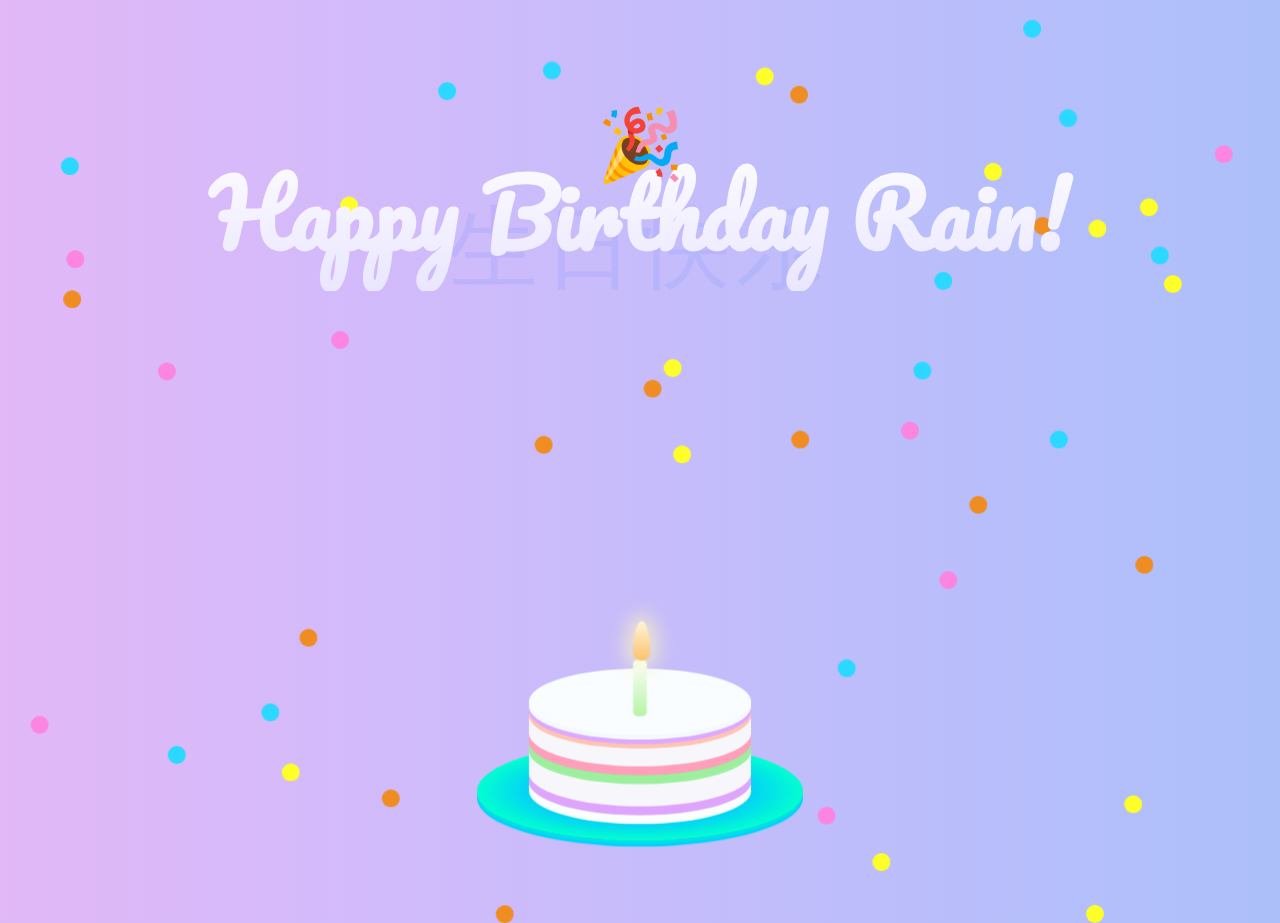
<file: html/index.html>
﻿<!DOCTYPE html>
<html lang="en">
<head>
    <meta charset="UTF-8">
    <title>生日</title>

    <link rel="stylesheet" href="../css/style1.css">

</head>
<body>

    <bokeh></bokeh>
    <bokeh></bokeh>
    <bokeh></bokeh>
    <bokeh></bokeh>
    <bokeh></bokeh>
    <bokeh></bokeh>
    <bokeh></bokeh>
    <bokeh></bokeh>
    <bokeh></bokeh>
    <bokeh></bokeh>
    <bokeh></bokeh>
    <bokeh></bokeh>
    <bokeh></bokeh>
    <bokeh></bokeh>
    <bokeh></bokeh>
    <bokeh></bokeh>
    <bokeh></bokeh>
    <bokeh></bokeh>
    <bokeh></bokeh>
    <bokeh></bokeh>
    <bokeh></bokeh>
    <bokeh></bokeh>
    <bokeh></bokeh>
    <bokeh></bokeh>
    <bokeh></bokeh>
    <bokeh></bokeh>
    <bokeh></bokeh>
    <bokeh></bokeh>
    <bokeh></bokeh>
    <bokeh></bokeh>
    <bokeh></bokeh>
    <bokeh></bokeh>
    <bokeh></bokeh>
    <bokeh></bokeh>
    <bokeh></bokeh>
    <bokeh></bokeh>
    <bokeh></bokeh>
    <bokeh></bokeh>
    <bokeh></bokeh>
    <bokeh></bokeh>
    <bokeh></bokeh>
    <bokeh></bokeh>
    <bokeh></bokeh>
    <bokeh></bokeh>
    <bokeh></bokeh>

    <div class="mobile"></div>
    <div class="pyro">
        <div class="before"></div>
        <div class="after"></div>
    </div>
    <h1>生日快乐</h1>
    <h2>Happy Birthday Rain!</h2>
    <span>🎉</span>
    <div class="candle">
        <div id="flame" class="lit"></div>
    </div>

    <div class="cake"></div>
    <div class="plate"></div>

  
</body>
</html>
</file>
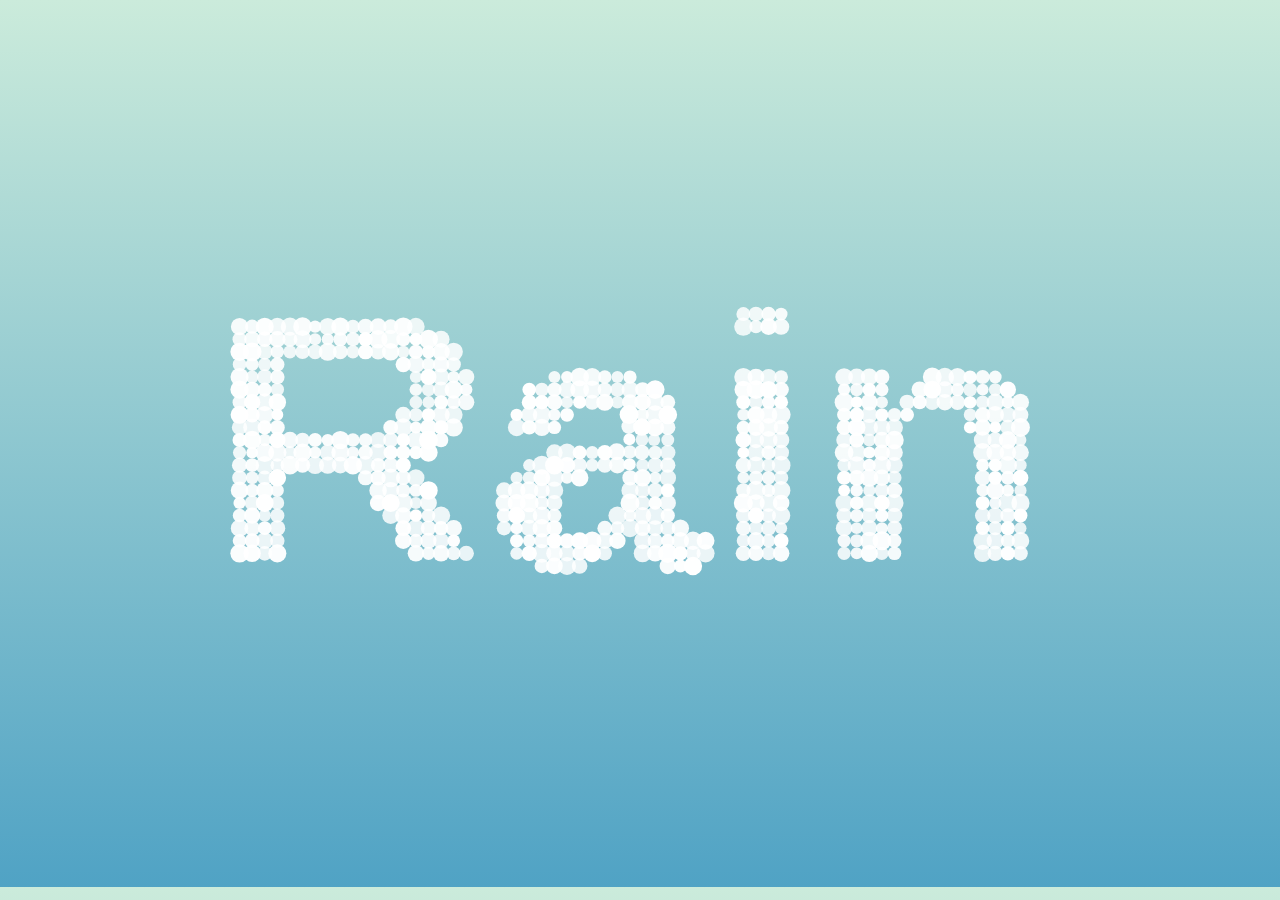
<file: html/index1.html>
<!DOCTYPE html>
<html>

<head>

  <meta charset="UTF-8">

  <title></title>

  <link rel="stylesheet" href="../css/normalizel.css">

  <link rel="stylesheet" href="../css/stylel.css" media="screen" type="text/css" />

</head>

<body>
<canvas class="canvas"></canvas>

<div class="help">?</div> 

<div class="ui">
  <input class="ui-input" type="text" />
  <span class="ui-return">↵</span>
</div>

<div class="overlay">
  <div class="tabs">
    <div class="tabs-labels"><span class="tabs-label">Commands</span><span class="tabs-label">Info</span><span class="tabs-label">Share</span></div>

    <div class="tabs-panels">
      <ul class="tabs-panel commands">
        <li class="commands-item"><span class="commands-item-title">Text</span><span class="commands-item-info" data-demo="Hello :)">Type anything</span><span class="commands-item-action">Demo</span></li>
        <li class="commands-item"><span class="commands-item-title">Countdown</span><span class="commands-item-info" data-demo="#countdown 10">#countdown<span class="commands-item-mode">number</span></span><span class="commands-item-action">Demo</span></li>
        <li class="commands-item"><span class="commands-item-title">Time</span><span class="commands-item-info" data-demo="#time">#time</span><span class="commands-item-action">Demo</span></li>
        <li class="commands-item"><span class="commands-item-title">Rectangle</span><span class="commands-item-info" data-demo="#rectangle 30x15">#rectangle<span class="commands-item-mode">width x height</span></span><span class="commands-item-action">Demo</span></li>
        <li class="commands-item"><span class="commands-item-title">Circle</span><span class="commands-item-info" data-demo="#circle 25">#circle<span class="commands-item-mode">diameter</span></span><span class="commands-item-action">Demo</span></li>

        <li class="commands-item commands-item--gap"><span class="commands-item-title">Animate</span><span class="commands-item-info" data-demo="The time is|#time|#countdown 3|#icon thumbs-up"><span class="commands-item-mode">command1</span>&nbsp;|<span class="commands-item-mode">command2</span></span><span class="commands-item-action">Demo</span></li>
      </ul>
    </div>
  </div>
</div>

  <script src="../js/indexl.js"></script>

</body>

</html>
</file>
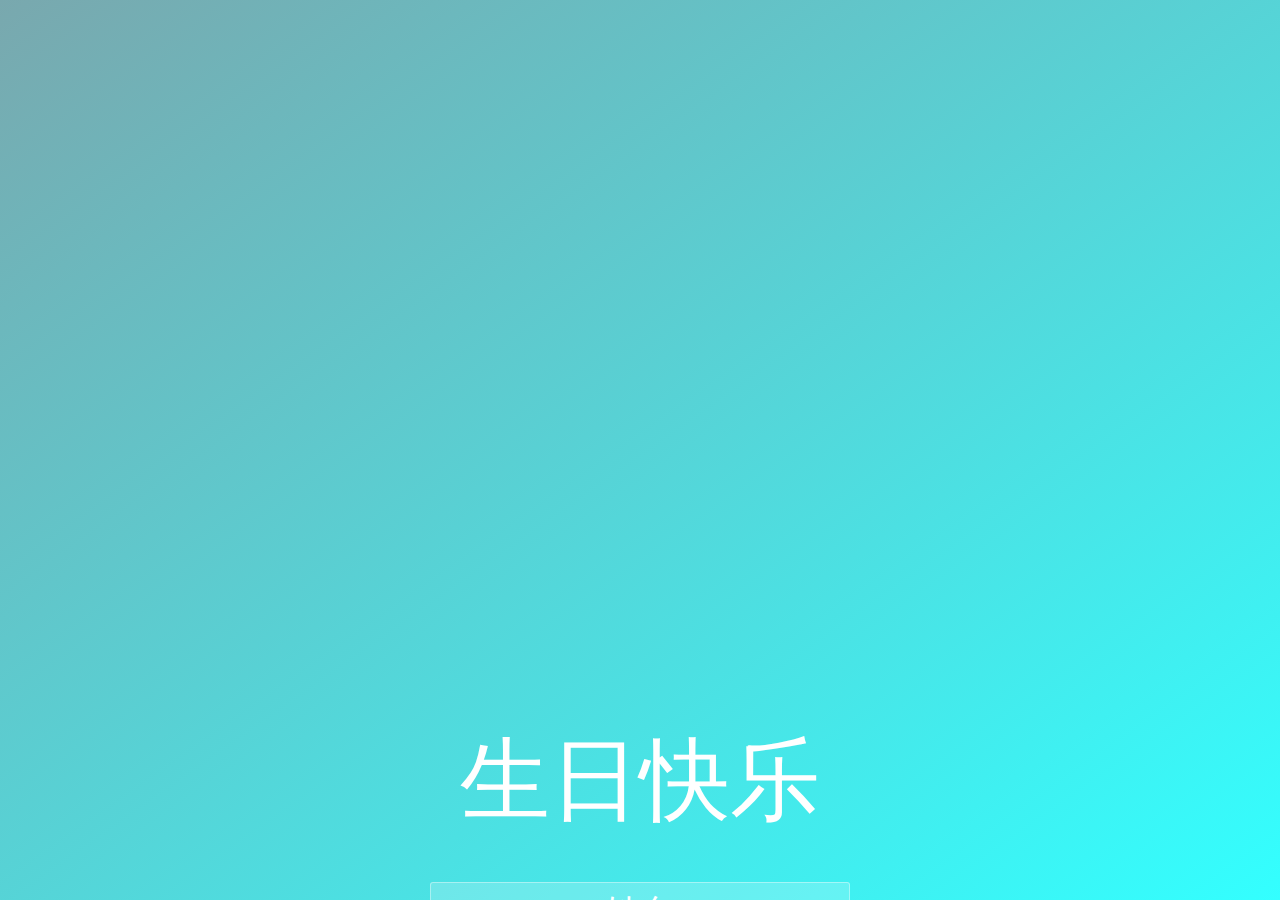
<file: html/login.html>
<!doctype html>
<html lang="zh">
<head>
<meta charset="UTF-8">
<meta http-equiv="X-UA-Compatible" content="IE=edge,chrome=1"> 
<meta name="viewport" content="width=device-width, initial-scale=1.0">
<title>Happy Birthday</title>
<link rel="stylesheet" type="text/css" href="../css/styles.css">
</head>
<body>
<div class="htmleaf-container">
	<div class="wrapper">
		<div class="container">
			<h1>生日快乐</h1>
			
			<form class="form">
				<input id="userName" name="userName" type="text" placeholder="姓名">
				<input id="pwd" name="pwd" type="password" placeholder="密码">
				<button type="submit" id="login-button">进入</button>
			</form>
		</div>
		
		<ul class="bg-bubbles">
			  <li><img src="../img/timg.gif" style="width:100%;height:100%"></li>
		      <li><img src="../img/timg.gif" style="width:100%;height:100%"></li>
		      <li><img src="../img/timg.gif" style="width:100%;height:100%"></li>
		      <li><img src="../img/timg.gif" style="width:100%;height:100%"></li>
		      <li><img src="../img/timg.gif" style="width:100%;height:100%"></li>
		      <li><img src="../img/timg.gif" style="width:100%;height:100%"></li>
		      <li><img src="../img/timg.gif" style="width:100%;height:100%"></li>
		      <li><img src="../img/timg.gif" style="width:100%;height:100%"></li>
		      <li><img src="../img/timg.gif" style="width:100%;height:100%"></li>
		      <li><img src="../img/timg.gif" style="width:100%;height:100%"></li>
		</ul>
	</div>
</div>

<script src="../js/jquery-2.1.1.min.js" type="text/javascript"></script>
<script src="../js/jquery-1.8.4.min.js" type="text/javascript"></script>

</body>
</html>
</file>
<file: css/style1.css>
@import url("https://fonts.googleapis.com/css?family=Concert+One|Pacifico");
.mobile {
  position: fixed;
  text-align: center;
  width: 100%;
  top: 50px;
  font-size: 90px;
  display: block;
}

h1, h2, span {
  display: none;
}

@media screen and (min-width: 670px) {
  .mobile {
    display: none;
  }

  h1, h2, span {
    display: block;
  }

  body {
    background: linear-gradient(to right, #e2b8f7, #d4bafa, #c7bcfb, #b9befb, #acbff9);
    cursor: crosshair;
    perspective: 1000px;
    transform-style: preserve-3d;
    font-family: "Pacifico",cursive;
  }

  h1 {
    position: fixed;
    text-align: center;
    width: 100%;
    top: 120px;
    font-size: 90px;
    background: -webkit-linear-gradient(0deg, #ceadfc 0%, #a3bbfb 100%);
    -webkit-background-clip: text;
    -webkit-text-fill-color: transparent;
    font-family: 'Concert One', cursive;
    font-weight: 400;
    z-index: -1;
    letter-spacing: 6px;
  }

  span {
    position: fixed;
    text-align: center;
    width: 100%;
    top: 70px;
    font-size: 70px;
  }

  h2 {
    position: fixed;
    text-align: center;
    width: 100%;
    top: 50px;
    font-size: 90px;
    background: -webkit-linear-gradient(90deg, #e9e6ff 0%, white 100%);
    -webkit-background-clip: text;
    -webkit-text-fill-color: transparent;
  }

  bokeh {
    position: fixed;
    width: 2vmin;
    height: 2vmin;
    border-radius: 50%;
    animation-name: explosion;
    animation-iteration-count: infinite;
    animation-direction: reverse;
    animation-timing-function: cubic-bezier(0.84, 0.02, 1, 1);
  }
  bokeh:nth-child(1) {
    background-color: #2bd8ff;
    transform: translate(70.7404476506vw, 39.2982912115vh);
    animation-duration: 2.451477853s;
    animation-delay: -3.9090695973s;
  }
  bokeh:nth-child(2) {
    background-color: #feff28;
    transform: translate(21.390916309vw, 83.9320950239vh);
    animation-duration: 2.6082661613s;
    animation-delay: -2.4177632704s;
  }
  bokeh:nth-child(3) {
    background-color: #feff28;
    transform: translate(99.4707896083vw, 50.8779038063vh);
    animation-duration: 2.3934609219s;
    animation-delay: -4.9374235187s;
  }
  bokeh:nth-child(4) {
    background-color: #ef8d22;
    transform: translate(88.0762428158vw, 60.8758646268vh);
    animation-duration: 4.3745762554s;
    animation-delay: -4.2335574629s;
  }
  bokeh:nth-child(5) {
    background-color: #feff28;
    transform: translate(87.209776097vw, 87.4722435411vh);
    animation-duration: 2.6247180243s;
    animation-delay: -0.3571633852s;
  }
  bokeh:nth-child(6) {
    background-color: #feff28;
    transform: translate(67.5348277973vw, 93.8934516001vh);
    animation-duration: 3.0630744908s;
    animation-delay: -4.4890304964s;
  }
  bokeh:nth-child(7) {
    background-color: #feff28;
    transform: translate(51.2278043561vw, 39.0030857051vh);
    animation-duration: 3.1065374294s;
    animation-delay: -4.5619134997s;
  }
  bokeh:nth-child(8) {
    background-color: #fc85e1;
    transform: translate(63.2547804674vw, 88.7449965817vh);
    animation-duration: 2.8384921355s;
    animation-delay: -0.0965491775s;
  }
  bokeh:nth-child(9) {
    background-color: #fc85e1;
    transform: translate(1.7747115187vw, 78.6520215079vh);
    animation-duration: 4.3100039072s;
    animation-delay: -0.553894004s;
  }
  bokeh:nth-child(10) {
    background-color: #ef8d22;
    transform: translate(61.1915375825vw, 46.9592056036vh);
    animation-duration: 2.6244512022s;
    animation-delay: -4.5897035553s;
  }
  bokeh:nth-child(11) {
    background-color: #ef8d22;
    transform: translate(4.3118502657vw, 31.3689335931vh);
    animation-duration: 2.9020870937s;
    animation-delay: -0.0475365525s;
  }
  bokeh:nth-child(12) {
    background-color: #fc85e1;
    transform: translate(11.7124176675vw, 39.3853134156vh);
    animation-duration: 2.7165067308s;
    animation-delay: -0.3402677425s;
  }
  bokeh:nth-child(13) {
    background-color: #fc85e1;
    transform: translate(94.2835231134vw, 15.247368654vh);
    animation-duration: 3.1761028617s;
    animation-delay: -4.3999397039s;
  }
  bokeh:nth-child(14) {
    background-color: #ef8d22;
    transform: translate(22.7721270307vw, 68.9730094645vh);
    animation-duration: 3.6217481701s;
    animation-delay: -4.3121585024s;
  }
  bokeh:nth-child(15) {
    background-color: #2bd8ff;
    transform: translate(82.1182207545vw, 11.2392421851vh);
    animation-duration: 3.4960993434s;
    animation-delay: -3.7739573258s;
  }
  bokeh:nth-child(16) {
    background-color: #2bd8ff;
    transform: translate(19.7968006723vw, 77.2717558727vh);
    animation-duration: 3.1354637591s;
    animation-delay: -2.8370634184s;
  }
  bokeh:nth-child(17) {
    background-color: #feff28;
    transform: translate(84.4109063964vw, 23.5168492096vh);
    animation-duration: 4.3723964886s;
    animation-delay: -1.7390935649s;
  }
  bokeh:nth-child(18) {
    background-color: #fc85e1;
    transform: translate(72.7671083205vw, 62.5592027903vh);
    animation-duration: 4.4313534479s;
    animation-delay: -3.0082038529s;
  }
  bokeh:nth-child(19) {
    background-color: #2bd8ff;
    transform: translate(79.3141365436vw, 1.3143345978vh);
    animation-duration: 2.392781523s;
    animation-delay: -0.261672225s;
  }
  bokeh:nth-child(20) {
    background-color: #ef8d22;
    transform: translate(29.2041570725vw, 86.8219678576vh);
    animation-duration: 3.7180833613s;
    animation-delay: -1.7317238209s;
  }
  bokeh:nth-child(21) {
    background-color: #2bd8ff;
    transform: translate(72.3682688076vw, 29.3261143931vh);
    animation-duration: 3.5629502006s;
    animation-delay: -4.5261179684s;
  }
  bokeh:nth-child(22) {
    background-color: #2bd8ff;
    transform: translate(41.7909696011vw, 5.9456249418vh);
    animation-duration: 2.7586444687s;
    animation-delay: -1.2172526656s;
  }
  bokeh:nth-child(23) {
    background-color: #feff28;
    transform: translate(76.2571451639vw, 17.195474965vh);
    animation-duration: 4.4228449437s;
    animation-delay: -0.4973092974s;
  }
  bokeh:nth-child(24) {
    background-color: #2bd8ff;
    transform: translate(64.8267410528vw, 72.3685961754vh);
    animation-duration: 4.0308729373s;
    animation-delay: -3.4748753047s;
  }
  bokeh:nth-child(25) {
    background-color: #feff28;
    transform: translate(51.9640189709vw, 48.6043629666vh);
    animation-duration: 3.1974276784s;
    animation-delay: -1.6166953152s;
  }
  bokeh:nth-child(26) {
    background-color: #ef8d22;
    transform: translate(41.1498699458vw, 47.5398372353vh);
    animation-duration: 4.8552340393s;
    animation-delay: -0.9697552189s;
  }
  bokeh:nth-child(27) {
    background-color: #2bd8ff;
    transform: translate(81.3954514701vw, 46.9511786798vh);
    animation-duration: 2.767644001s;
    animation-delay: -2.7950220038s;
  }
  bokeh:nth-child(28) {
    background-color: #ef8d22;
    transform: translate(75.1070545511vw, 54.2036989448vh);
    animation-duration: 4.7036199387s;
    animation-delay: -1.0505926433s;
  }
  bokeh:nth-child(29) {
    background-color: #fc85e1;
    transform: translate(25.2485702636vw, 35.8851684261vh);
    animation-duration: 3.7316305594s;
    animation-delay: -1.828910888s;
  }
  bokeh:nth-child(30) {
    background-color: #2bd8ff;
    transform: translate(33.607420868vw, 8.2345981698vh);
    animation-duration: 2.7029717368s;
    animation-delay: -2.5500282063s;
  }
  bokeh:nth-child(31) {
    background-color: #fc85e1;
    transform: translate(4.5567738711vw, 26.915212362vh);
    animation-duration: 3.4355180075s;
    animation-delay: -0.5790819766s;
  }
  bokeh:nth-child(32) {
    background-color: #feff28;
    transform: translate(25.9501588313vw, 20.9473646869vh);
    animation-duration: 4.3830077577s;
    animation-delay: -4.6564701835s;
  }
  bokeh:nth-child(33) {
    background-color: #feff28;
    transform: translate(90.303759829vw, 29.6733774558vh);
    animation-duration: 2.6689654722s;
    animation-delay: -0.9045308203s;
  }
  bokeh:nth-child(34) {
    background-color: #2bd8ff;
    transform: translate(89.2836951603vw, 26.5025411567vh);
    animation-duration: 2.6426834256s;
    animation-delay: -4.8319924428s;
  }
  bokeh:nth-child(35) {
    background-color: #ef8d22;
    transform: translate(49.6593402454vw, 41.2989731288vh);
    animation-duration: 2.53627768s;
    animation-delay: -1.6992049899s;
  }
  bokeh:nth-child(36) {
    background-color: #ef8d22;
    transform: translate(55.3578105489vw, 75.1503457961vh);
    animation-duration: 2.9803742064s;
    animation-delay: -3.860230436s;
  }
  bokeh:nth-child(37) {
    background-color: #feff28;
    transform: translate(84.2137545181vw, 99.6489820089vh);
    animation-duration: 2.8525129053s;
    animation-delay: -1.909336042s;
  }
  bokeh:nth-child(38) {
    background-color: #feff28;
    transform: translate(58.4226829219vw, 6.6082231423vh);
    animation-duration: 4.1724251653s;
    animation-delay: -2.5373921442s;
  }
  bokeh:nth-child(39) {
    background-color: #2bd8ff;
    transform: translate(4.1325762908vw, 16.5826905712vh);
    animation-duration: 3.3196820224s;
    animation-delay: -0.1998524335s;
  }
  bokeh:nth-child(40) {
    background-color: #ef8d22;
    transform: translate(38.1082612566vw, 99.6828149038vh);
    animation-duration: 2.4716860672s;
    animation-delay: -3.804687821s;
  }
  bokeh:nth-child(41) {
    background-color: #ef8d22;
    transform: translate(80.1246196199vw, 23.2154454066vh);
    animation-duration: 3.9966714491s;
    animation-delay: -3.2041854036s;
  }
  bokeh:nth-child(42) {
    background-color: #2bd8ff;
    transform: translate(12.4867607956vw, 81.990153671vh);
    animation-duration: 4.3771268993s;
    animation-delay: -2.9204017862s;
  }
  bokeh:nth-child(43) {
    background-color: #feff28;
    transform: translate(88.4304689846vw, 21.1509289349vh);
    animation-duration: 2.4345176476s;
    animation-delay: -1.7879472609s;
  }
  bokeh:nth-child(44) {
    background-color: #fc85e1;
    transform: translate(69.7647889352vw, 45.9607535566vh);
    animation-duration: 4.3935398987s;
    animation-delay: -3.4611102331s;
  }
  bokeh:nth-child(45) {
    background-color: #ef8d22;
    transform: translate(61.1024281766vw, 8.6360893002vh);
    animation-duration: 3.7418427756s;
    animation-delay: -0.8676250685s;
  }
  bokeh:nth-child(46) {
    background-color: #2bd8ff;
    transform: translate(3.2214371062vw, 25.2935105902vh);
    animation-duration: 3.074683766s;
    animation-delay: -0.4965853318s;
  }
  bokeh:nth-child(47) {
    background-color: #feff28;
    transform: translate(74.1716691607vw, 3.1894365936vh);
    animation-duration: 4.4907628187s;
    animation-delay: -2.968930085s;
  }
  bokeh:nth-child(48) {
    background-color: #fc85e1;
    transform: translate(71.7485884871vw, 81.5140808668vh);
    animation-duration: 4.6478212704s;
    animation-delay: -2.4913789916s;
  }
  bokeh:nth-child(49) {
    background-color: #ef8d22;
    transform: translate(68.5706834892vw, 26.9999891094vh);
    animation-duration: 4.4816990552s;
    animation-delay: -4.3381289066s;
  }
  bokeh:nth-child(50) {
    background-color: #ef8d22;
    transform: translate(41.4062073866vw, 53.7404657598vh);
    animation-duration: 3.4662897168s;
    animation-delay: -3.0623966223s;
  }
  bokeh:nth-child(51) {
    background-color: #ef8d22;
    transform: translate(87.7275522899vw, 57.8586420239vh);
    animation-duration: 4.5492821401s;
    animation-delay: -3.9375445372s;
  }
  bokeh:nth-child(52) {
    background-color: #fc85e1;
    transform: translate(98.2142162683vw, 57.3579443658vh);
    animation-duration: 2.8023852526s;
    animation-delay: -2.8018360542s;
  }
  bokeh:nth-child(53) {
    background-color: #ef8d22;
    transform: translate(58.9158153095vw, 2.5851120782vh);
    animation-duration: 4.8828427898s;
    animation-delay: -4.0170178676s;
  }
  bokeh:nth-child(54) {
    background-color: #feff28;
    transform: translate(21.8232629797vw, 30.541333487vh);
    animation-duration: 4.1215064165s;
    animation-delay: -1.7175877986s;
  }
  bokeh:nth-child(55) {
    background-color: #fc85e1;
    transform: translate(13.5806715283vw, 97.9236982484vh);
    animation-duration: 3.5107176799s;
    animation-delay: -2.201395581s;
  }
  bokeh:nth-child(56) {
    background-color: #feff28;
    transform: translate(14.4730253941vw, 70.3026987242vh);
    animation-duration: 2.8655370997s;
    animation-delay: -4.5406682184s;
  }
  bokeh:nth-child(57) {
    background-color: #feff28;
    transform: translate(8.9309655313vw, 17.5932162599vh);
    animation-duration: 3.8738411593s;
    animation-delay: -0.7726217596s;
  }
  bokeh:nth-child(58) {
    background-color: #fc85e1;
    transform: translate(37.5050301898vw, 74.5977925362vh);
    animation-duration: 2.8543587537s;
    animation-delay: -0.6382727009s;
  }
  bokeh:nth-child(59) {
    background-color: #fc85e1;
    transform: translate(44.1369706808vw, 19.0224357251vh);
    animation-duration: 3.4677241213s;
    animation-delay: -0.3790625881s;
  }
  bokeh:nth-child(60) {
    background-color: #ef8d22;
    transform: translate(89.9172143086vw, 60.5896372203vh);
    animation-duration: 2.2591286422s;
    animation-delay: -3.3436293949s;
  }
  bokeh:nth-child(61) {
    background-color: #2bd8ff;
    transform: translate(86.129997629vw, 57.7175593668vh);
    animation-duration: 3.3394070906s;
    animation-delay: -1.2058207724s;
  }
  bokeh:nth-child(62) {
    background-color: #ef8d22;
    transform: translate(62.6094040216vw, 64.6028247058vh);
    animation-duration: 2.7708027023s;
    animation-delay: -1.3248560361s;
  }
  bokeh:nth-child(63) {
    background-color: #fc85e1;
    transform: translate(1.4935870167vw, 49.1580693638vh);
    animation-duration: 4.0753471222s;
    animation-delay: -1.1042384607s;
  }
  bokeh:nth-child(64) {
    background-color: #ef8d22;
    transform: translate(49.4229799547vw, 14.4558125829vh);
    animation-duration: 4.6042743538s;
    animation-delay: -1.5068368619s;
  }
  bokeh:nth-child(65) {
    background-color: #2bd8ff;
    transform: translate(24.1752717226vw, 44.959300202vh);
    animation-duration: 2.7140677085s;
    animation-delay: -4.1288509334s;
  }
  bokeh:nth-child(66) {
    background-color: #2bd8ff;
    transform: translate(47.8734263303vw, 94.391925096vh);
    animation-duration: 4.5332114735s;
    animation-delay: -2.9163200431s;
  }
  bokeh:nth-child(67) {
    background-color: #ef8d22;
    transform: translate(78.8655189976vw, 86.980092905vh);
    animation-duration: 2.3004360444s;
    animation-delay: -2.2638107753s;
  }
  bokeh:nth-child(68) {
    background-color: #feff28;
    transform: translate(9.900688433vw, 44.1486399622vh);
    animation-duration: 4.5713456324s;
    animation-delay: -1.6496695177s;
  }
  bokeh:nth-child(69) {
    background-color: #fc85e1;
    transform: translate(69.5673498579vw, 22.4102469728vh);
    animation-duration: 4.5195536497s;
    animation-delay: -2.4477867877s;
  }
  bokeh:nth-child(70) {
    background-color: #fc85e1;
    transform: translate(11.1928628475vw, 56.5732657592vh);
    animation-duration: 4.2452477565s;
    animation-delay: -4.784497837s;
  }
  bokeh:nth-child(71) {
    background-color: #feff28;
    transform: translate(55.2490898496vw, 28.0060803314vh);
    animation-duration: 2.4738318304s;
    animation-delay: -4.2575550351s;
  }
  bokeh:nth-child(72) {
    background-color: #ef8d22;
    transform: translate(47.5206781163vw, 98.1803905721vh);
    animation-duration: 4.4299041867s;
    animation-delay: -1.6544913646s;
  }
  bokeh:nth-child(73) {
    background-color: #fc85e1;
    transform: translate(3.3800457033vw, 87.8857972808vh);
    animation-duration: 2.1543860283s;
    animation-delay: -1.5361790929s;
  }
  bokeh:nth-child(74) {
    background-color: #feff28;
    transform: translate(50.2022983803vw, 53.6621206454vh);
    animation-duration: 3.5498075114s;
    animation-delay: -1.622928478s;
  }
  bokeh:nth-child(75) {
    background-color: #2bd8ff;
    transform: translate(61.4792038272vw, 49.9574099775vh);
    animation-duration: 4.3023511502s;
    animation-delay: -2.5662268689s;
  }
  bokeh:nth-child(76) {
    background-color: #2bd8ff;
    transform: translate(96.8566584025vw, 62.4294941633vh);
    animation-duration: 3.0488542535s;
    animation-delay: -3.2247802825s;
  }
  bokeh:nth-child(77) {
    background-color: #ef8d22;
    transform: translate(39.2082016768vw, 31.510327441vh);
    animation-duration: 3.3263311044s;
    animation-delay: -4.8680742107s;
  }
  bokeh:nth-child(78) {
    background-color: #ef8d22;
    transform: translate(96.5195887397vw, 10.3731475626vh);
    animation-duration: 4.2409467825s;
    animation-delay: -0.7158376764s;
  }
  bokeh:nth-child(79) {
    background-color: #fc85e1;
    transform: translate(60.3099737688vw, 98.3753373411vh);
    animation-duration: 2.5537973442s;
    animation-delay: -0.63998392s;
  }
  bokeh:nth-child(80) {
    background-color: #ef8d22;
    transform: translate(11.5967388759vw, 14.9299043275vh);
    animation-duration: 2.8098590221s;
    animation-delay: -2.4370859968s;
  }
  bokeh:nth-child(81) {
    background-color: #ef8d22;
    transform: translate(74.1223777298vw, 70.1971631522vh);
    animation-duration: 4.2838589963s;
    animation-delay: -3.7401444523s;
  }
  bokeh:nth-child(82) {
    background-color: #feff28;
    transform: translate(84.1015262739vw, 81.3441360981vh);
    animation-duration: 3.2939592107s;
    animation-delay: -1.9150983315s;
  }
  bokeh:nth-child(83) {
    background-color: #fc85e1;
    transform: translate(0.7106752653vw, 36.7850329091vh);
    animation-duration: 4.8849572533s;
    animation-delay: -1.6034485131s;
  }
  bokeh:nth-child(84) {
    background-color: #ef8d22;
    transform: translate(87.8717119902vw, 89.8137587323vh);
    animation-duration: 4.4917909367s;
    animation-delay: -0.6839290268s;
  }
  bokeh:nth-child(85) {
    background-color: #fc85e1;
    transform: translate(57.2928640388vw, 75.8426881671vh);
    animation-duration: 3.1987712966s;
    animation-delay: -0.7031902792s;
  }
  bokeh:nth-child(86) {
    background-color: #fc85e1;
    transform: translate(95.0682843643vw, 18.2581374607vh);
    animation-duration: 2.8925956423s;
    animation-delay: -1.0572694348s;
  }
  bokeh:nth-child(87) {
    background-color: #fc85e1;
    transform: translate(59.0707981851vw, 48.7661464606vh);
    animation-duration: 2.6026617399s;
    animation-delay: -4.8628976688s;
  }
  bokeh:nth-child(88) {
    background-color: #fc85e1;
    transform: translate(41.8052009135vw, 3.1629584265vh);
    animation-duration: 3.9945698031s;
    animation-delay: -3.2234605093s;
  }
  bokeh:nth-child(89) {
    background-color: #2bd8ff;
    transform: translate(47.1542426485vw, 6.2335870209vh);
    animation-duration: 3.2101759535s;
    animation-delay: -4.3446493263s;
  }
  bokeh:nth-child(90) {
    background-color: #feff28;
    transform: translate(55.1752701425vw, 47.3028980994vh);
    animation-duration: 3.7706786674s;
    animation-delay: -3.1945484167s;
  }
  bokeh:nth-child(91) {
    background-color: #2bd8ff;
    transform: translate(64.3680183118vw, 70.2328105992vh);
    animation-duration: 4.9905256372s;
    animation-delay: -3.3445529913s;
  }
  bokeh:nth-child(92) {
    background-color: #fc85e1;
    transform: translate(57.1140237902vw, 90.0487890223vh);
    animation-duration: 3.8901112768s;
    animation-delay: -1.6312829089s;
  }
  bokeh:nth-child(93) {
    background-color: #feff28;
    transform: translate(79.8479180254vw, 50.5459436949vh);
    animation-duration: 2.0763765466s;
    animation-delay: -2.2578885579s;
  }
  bokeh:nth-child(94) {
    background-color: #feff28;
    transform: translate(19.6698287233vw, 25.3724994599vh);
    animation-duration: 2.3036069206s;
    animation-delay: -4.4809995763s;
  }
  bokeh:nth-child(95) {
    background-color: #fc85e1;
    transform: translate(53.2976851652vw, 47.9411811828vh);
    animation-duration: 4.0118610481s;
    animation-delay: -4.5248562455s;
  }
  bokeh:nth-child(96) {
    background-color: #feff28;
    transform: translate(39.9679535656vw, 74.256254716vh);
    animation-duration: 3.4959949039s;
    animation-delay: -3.4307375377s;
  }
  bokeh:nth-child(97) {
    background-color: #feff28;
    transform: translate(22.0090368657vw, 87.5674469503vh);
    animation-duration: 2.1309873931s;
    animation-delay: -2.9910336889s;
  }
  bokeh:nth-child(98) {
    background-color: #ef8d22;
    transform: translate(19.475671768vw, 52.8257337375vh);
    animation-duration: 2.0885845263s;
    animation-delay: -3.3263154797s;
  }
  bokeh:nth-child(99) {
    background-color: #ef8d22;
    transform: translate(64.559290293vw, 91.8668029819vh);
    animation-duration: 4.6404932212s;
    animation-delay: -4.9311549742s;
  }
  bokeh:nth-child(100) {
    background-color: #fc85e1;
    transform: translate(23.7654664572vw, 23.0565546063vh);
    animation-duration: 2.4373894218s;
    animation-delay: -3.7747104339s;
  }

  @keyframes explosion {
    0% {
      opacity: 0;
    }
    70% {
      opacity: 1;
    }
    100% {
      transform: translate(50vw, 100vh);
    }
  }
  .cake {
    position: relative;
    top: 550px;
    margin: auto;
    width: 200px;
    height: 60px;
    background: #f9fdff;
    border-radius: 100%;
    transform: translateZ(100px);
    box-shadow: 0px 4px 0px #f4f9fd,  0px 8px 0px #dba9ff,  0px 12px 0px #fec3b3,  0px 16px 0px #f7f6fb,  0px 20px 0px #f7f6fb,  0px 24px 0px #f7f6fb, 0px 28px 0px #f7f6fb, 0px 32px 0px #fea0bb, 0px 36px 0px #fea0bb, 0px 40px 0px #9cef9d, 0px 44px 0px #9cef9d,  0px 48px 0px #f7f6fb,  0px 52px 0px #f7f6fb,  0px 56px 0px #f7f6fb,  0px 60px 0px #f7f6fb,  0px 64px 0px #f7f6fb,  0px 68px 0px #dfa5fc,  0px 72px 0px #dfa5fc,  0px 76px 0px #fafffe,  0px 80px 0px #fafffe;
  }

  .plate {
    position: absolute;
    height: 90px;
    width: 300px;
    bottom: -95px;
    left: 50%;
    top: 680px;
    margin-left: -150px;
    border-radius: 100%;
    background: radial-gradient(ellipse closest-side at center, #08c7fe 0%, #04d7f2 71%, #02ffd0 100%);
    box-shadow: 0px 3px 0px #00e2e1, 0px 6px 0px #00d3fb;
    transform: translateZ(80px);
  }

  .candle {
    position: relative;
    height: 50px;
    width: 12px;
    top: 580px;
    margin: auto;
    background: linear-gradient(0deg, #b7f4a7 0%, white 100%);
    border-radius: 4px;
    transform: translateZ(120px);
  }

  #flame {
    position: absolute;
    z-index: 10;
  }

  .lit {
    background: linear-gradient(to bottom, #FFF6D9, #FBC36C);
    width: 15px;
    height: 35px;
    /*  Info on border radius. http://www.css3.info/preview/rounded-border/ */
    border-top-left-radius: 10px 35px;
    border-top-right-radius: 10px 35px;
    border-bottom-right-radius: 10px 10px;
    border-bottom-left-radius: 10px 10px;
    top: -34px;
    margin: auto;
    /*   http://www.css3.info/preview/box-shadow/ */
    box-shadow: 0 0 17px 7px rgba(251, 246, 190, 0.71);
    transform-origin: bottom;
    animation: flicker 1s ease-in-out alternate infinite;
  }

  @keyframes flicker {
    0% {
      transform: skewX(5deg);
      box-shadow: 0 0 17px 10px rgba(251, 246, 190, 0.71);
    }
    25% {
      transform: skewX(-5deg);
      box-shadow: 0 0 17px 5px rgba(251, 246, 190, 0.71);
    }
    50% {
      transform: skewX(10deg);
      box-shadow: 0 0 17px 7px rgba(251, 246, 190, 0.71);
    }
    75% {
      transform: skewX(-10deg);
      box-shadow: 0 0 17px 5px rgba(251, 246, 190, 0.71);
    }
    100% {
      transform: skewX(5deg);
      box-shadow: 0 0 17px 10px rgba(251, 246, 190, 0.71);
    }
  }
  .pyro > .before, .pyro > .after {
    position: fixed;
    width: 5px;
    height: 5px;
    border-radius: 50%;
    box-shadow: 0 0 #fff, 0 0 #fff, 0 0 #fff, 0 0 #fff, 0 0 #fff, 0 0 #fff, 0 0 #fff, 0 0 #fff, 0 0 #fff, 0 0 #fff, 0 0 #fff, 0 0 #fff, 0 0 #fff, 0 0 #fff, 0 0 #fff, 0 0 #fff, 0 0 #fff, 0 0 #fff, 0 0 #fff, 0 0 #fff, 0 0 #fff, 0 0 #fff, 0 0 #fff, 0 0 #fff, 0 0 #fff, 0 0 #fff, 0 0 #fff, 0 0 #fff, 0 0 #fff, 0 0 #fff, 0 0 #fff, 0 0 #fff, 0 0 #fff, 0 0 #fff, 0 0 #fff, 0 0 #fff, 0 0 #fff, 0 0 #fff, 0 0 #fff, 0 0 #fff, 0 0 #fff, 0 0 #fff, 0 0 #fff, 0 0 #fff, 0 0 #fff, 0 0 #fff, 0 0 #fff, 0 0 #fff, 0 0 #fff, 0 0 #fff, 0 0 #fff;
    -moz-animation: 1s bang ease-out infinite backwards, 1s gravity ease-in infinite backwards, 5s position linear infinite backwards;
    -webkit-animation: 1s bang ease-out infinite backwards, 1s gravity ease-in infinite backwards, 5s position linear infinite backwards;
    -o-animation: 1s bang ease-out infinite backwards, 1s gravity ease-in infinite backwards, 5s position linear infinite backwards;
    -ms-animation: 1s bang ease-out infinite backwards, 1s gravity ease-in infinite backwards, 5s position linear infinite backwards;
    animation: 1s bang ease-out infinite backwards, 1s gravity ease-in infinite backwards, 5s position linear infinite backwards;
  }

  .pyro > .after {
    -moz-animation-delay: 1.25s, 1.25s, 1.25s;
    -webkit-animation-delay: 1.25s, 1.25s, 1.25s;
    -o-animation-delay: 1.25s, 1.25s, 1.25s;
    -ms-animation-delay: 1.25s, 1.25s, 1.25s;
    animation-delay: 1.25s, 1.25s, 1.25s;
    -moz-animation-duration: 1.25s, 1.25s, 6.25s;
    -webkit-animation-duration: 1.25s, 1.25s, 6.25s;
    -o-animation-duration: 1.25s, 1.25s, 6.25s;
    -ms-animation-duration: 1.25s, 1.25s, 6.25s;
    animation-duration: 1.25s, 1.25s, 6.25s;
  }

  @-webkit-keyframes bang {
    to {
      box-shadow: -110px -104.6666666667px #00ff51, -3px 36.3333333333px #5eff00, 249px -295.6666666667px #00ff84, -165px -32.6666666667px #ff00e6, 49px -14.6666666667px #ff6600, -2px -370.6666666667px #00ddff, 60px -245.6666666667px #ddff00, 135px -205.6666666667px #00a6ff, 139px -204.6666666667px #ff00fb, -36px -155.6666666667px #00ff48, -75px 8.3333333333px #00ff84, -202px -139.6666666667px #00ff0d, 123px -84.6666666667px #00ffaa, 37px -396.6666666667px #6aff00, -157px -134.6666666667px #ff5900, 7px 6.3333333333px #ffbb00, 222px -15.6666666667px #66ff00, -114px -40.6666666667px #ffb700, -127px -49.6666666667px #ffb300, 130px -63.6666666667px #0080ff, 139px -11.6666666667px #0077ff, -167px -301.6666666667px #ff00e6, 55px -222.6666666667px #62ff00, 12px -10.6666666667px #95ff00, -240px -114.6666666667px #ff9900, -78px -210.6666666667px blue, 175px -142.6666666667px #3700ff, 83px -316.6666666667px #ff00c4, 69px -390.6666666667px #ff0040, -168px -361.6666666667px #00aaff, -44px -87.6666666667px #0040ff, 235px -415.6666666667px #ffae00, 45px 55.3333333333px #00ff0d, -61px -2.6666666667px #e600ff, -225px -59.6666666667px #59ff00, -30px 48.3333333333px #00f7ff, 211px -170.6666666667px #f700ff, -165px -209.6666666667px #37ff00, -131px -306.6666666667px #00ff66, -137px 54.3333333333px red, 42px -397.6666666667px #00e1ff, 230px -250.6666666667px #ff4d00, -172px -335.6666666667px #000dff, 143px -342.6666666667px #04ff00, -76px -194.6666666667px #fff200, -237px -166.6666666667px #00a6ff, -172px -178.6666666667px #d0ff00, 51px -72.6666666667px #1500ff, -206px 34.3333333333px #ff0015, 51px 11.3333333333px #ff0400, -149px -215.6666666667px #ff0048;
    }
  }
  @-moz-keyframes bang {
    to {
      box-shadow: -110px -104.6666666667px #00ff51, -3px 36.3333333333px #5eff00, 249px -295.6666666667px #00ff84, -165px -32.6666666667px #ff00e6, 49px -14.6666666667px #ff6600, -2px -370.6666666667px #00ddff, 60px -245.6666666667px #ddff00, 135px -205.6666666667px #00a6ff, 139px -204.6666666667px #ff00fb, -36px -155.6666666667px #00ff48, -75px 8.3333333333px #00ff84, -202px -139.6666666667px #00ff0d, 123px -84.6666666667px #00ffaa, 37px -396.6666666667px #6aff00, -157px -134.6666666667px #ff5900, 7px 6.3333333333px #ffbb00, 222px -15.6666666667px #66ff00, -114px -40.6666666667px #ffb700, -127px -49.6666666667px #ffb300, 130px -63.6666666667px #0080ff, 139px -11.6666666667px #0077ff, -167px -301.6666666667px #ff00e6, 55px -222.6666666667px #62ff00, 12px -10.6666666667px #95ff00, -240px -114.6666666667px #ff9900, -78px -210.6666666667px blue, 175px -142.6666666667px #3700ff, 83px -316.6666666667px #ff00c4, 69px -390.6666666667px #ff0040, -168px -361.6666666667px #00aaff, -44px -87.6666666667px #0040ff, 235px -415.6666666667px #ffae00, 45px 55.3333333333px #00ff0d, -61px -2.6666666667px #e600ff, -225px -59.6666666667px #59ff00, -30px 48.3333333333px #00f7ff, 211px -170.6666666667px #f700ff, -165px -209.6666666667px #37ff00, -131px -306.6666666667px #00ff66, -137px 54.3333333333px red, 42px -397.6666666667px #00e1ff, 230px -250.6666666667px #ff4d00, -172px -335.6666666667px #000dff, 143px -342.6666666667px #04ff00, -76px -194.6666666667px #fff200, -237px -166.6666666667px #00a6ff, -172px -178.6666666667px #d0ff00, 51px -72.6666666667px #1500ff, -206px 34.3333333333px #ff0015, 51px 11.3333333333px #ff0400, -149px -215.6666666667px #ff0048;
    }
  }
  @-o-keyframes bang {
    to {
      box-shadow: -110px -104.6666666667px #00ff51, -3px 36.3333333333px #5eff00, 249px -295.6666666667px #00ff84, -165px -32.6666666667px #ff00e6, 49px -14.6666666667px #ff6600, -2px -370.6666666667px #00ddff, 60px -245.6666666667px #ddff00, 135px -205.6666666667px #00a6ff, 139px -204.6666666667px #ff00fb, -36px -155.6666666667px #00ff48, -75px 8.3333333333px #00ff84, -202px -139.6666666667px #00ff0d, 123px -84.6666666667px #00ffaa, 37px -396.6666666667px #6aff00, -157px -134.6666666667px #ff5900, 7px 6.3333333333px #ffbb00, 222px -15.6666666667px #66ff00, -114px -40.6666666667px #ffb700, -127px -49.6666666667px #ffb300, 130px -63.6666666667px #0080ff, 139px -11.6666666667px #0077ff, -167px -301.6666666667px #ff00e6, 55px -222.6666666667px #62ff00, 12px -10.6666666667px #95ff00, -240px -114.6666666667px #ff9900, -78px -210.6666666667px blue, 175px -142.6666666667px #3700ff, 83px -316.6666666667px #ff00c4, 69px -390.6666666667px #ff0040, -168px -361.6666666667px #00aaff, -44px -87.6666666667px #0040ff, 235px -415.6666666667px #ffae00, 45px 55.3333333333px #00ff0d, -61px -2.6666666667px #e600ff, -225px -59.6666666667px #59ff00, -30px 48.3333333333px #00f7ff, 211px -170.6666666667px #f700ff, -165px -209.6666666667px #37ff00, -131px -306.6666666667px #00ff66, -137px 54.3333333333px red, 42px -397.6666666667px #00e1ff, 230px -250.6666666667px #ff4d00, -172px -335.6666666667px #000dff, 143px -342.6666666667px #04ff00, -76px -194.6666666667px #fff200, -237px -166.6666666667px #00a6ff, -172px -178.6666666667px #d0ff00, 51px -72.6666666667px #1500ff, -206px 34.3333333333px #ff0015, 51px 11.3333333333px #ff0400, -149px -215.6666666667px #ff0048;
    }
  }
  @-ms-keyframes bang {
    to {
      box-shadow: -110px -104.6666666667px #00ff51, -3px 36.3333333333px #5eff00, 249px -295.6666666667px #00ff84, -165px -32.6666666667px #ff00e6, 49px -14.6666666667px #ff6600, -2px -370.6666666667px #00ddff, 60px -245.6666666667px #ddff00, 135px -205.6666666667px #00a6ff, 139px -204.6666666667px #ff00fb, -36px -155.6666666667px #00ff48, -75px 8.3333333333px #00ff84, -202px -139.6666666667px #00ff0d, 123px -84.6666666667px #00ffaa, 37px -396.6666666667px #6aff00, -157px -134.6666666667px #ff5900, 7px 6.3333333333px #ffbb00, 222px -15.6666666667px #66ff00, -114px -40.6666666667px #ffb700, -127px -49.6666666667px #ffb300, 130px -63.6666666667px #0080ff, 139px -11.6666666667px #0077ff, -167px -301.6666666667px #ff00e6, 55px -222.6666666667px #62ff00, 12px -10.6666666667px #95ff00, -240px -114.6666666667px #ff9900, -78px -210.6666666667px blue, 175px -142.6666666667px #3700ff, 83px -316.6666666667px #ff00c4, 69px -390.6666666667px #ff0040, -168px -361.6666666667px #00aaff, -44px -87.6666666667px #0040ff, 235px -415.6666666667px #ffae00, 45px 55.3333333333px #00ff0d, -61px -2.6666666667px #e600ff, -225px -59.6666666667px #59ff00, -30px 48.3333333333px #00f7ff, 211px -170.6666666667px #f700ff, -165px -209.6666666667px #37ff00, -131px -306.6666666667px #00ff66, -137px 54.3333333333px red, 42px -397.6666666667px #00e1ff, 230px -250.6666666667px #ff4d00, -172px -335.6666666667px #000dff, 143px -342.6666666667px #04ff00, -76px -194.6666666667px #fff200, -237px -166.6666666667px #00a6ff, -172px -178.6666666667px #d0ff00, 51px -72.6666666667px #1500ff, -206px 34.3333333333px #ff0015, 51px 11.3333333333px #ff0400, -149px -215.6666666667px #ff0048;
    }
  }
  @keyframes bang {
    to {
      box-shadow: -110px -104.6666666667px #00ff51, -3px 36.3333333333px #5eff00, 249px -295.6666666667px #00ff84, -165px -32.6666666667px #ff00e6, 49px -14.6666666667px #ff6600, -2px -370.6666666667px #00ddff, 60px -245.6666666667px #ddff00, 135px -205.6666666667px #00a6ff, 139px -204.6666666667px #ff00fb, -36px -155.6666666667px #00ff48, -75px 8.3333333333px #00ff84, -202px -139.6666666667px #00ff0d, 123px -84.6666666667px #00ffaa, 37px -396.6666666667px #6aff00, -157px -134.6666666667px #ff5900, 7px 6.3333333333px #ffbb00, 222px -15.6666666667px #66ff00, -114px -40.6666666667px #ffb700, -127px -49.6666666667px #ffb300, 130px -63.6666666667px #0080ff, 139px -11.6666666667px #0077ff, -167px -301.6666666667px #ff00e6, 55px -222.6666666667px #62ff00, 12px -10.6666666667px #95ff00, -240px -114.6666666667px #ff9900, -78px -210.6666666667px blue, 175px -142.6666666667px #3700ff, 83px -316.6666666667px #ff00c4, 69px -390.6666666667px #ff0040, -168px -361.6666666667px #00aaff, -44px -87.6666666667px #0040ff, 235px -415.6666666667px #ffae00, 45px 55.3333333333px #00ff0d, -61px -2.6666666667px #e600ff, -225px -59.6666666667px #59ff00, -30px 48.3333333333px #00f7ff, 211px -170.6666666667px #f700ff, -165px -209.6666666667px #37ff00, -131px -306.6666666667px #00ff66, -137px 54.3333333333px red, 42px -397.6666666667px #00e1ff, 230px -250.6666666667px #ff4d00, -172px -335.6666666667px #000dff, 143px -342.6666666667px #04ff00, -76px -194.6666666667px #fff200, -237px -166.6666666667px #00a6ff, -172px -178.6666666667px #d0ff00, 51px -72.6666666667px #1500ff, -206px 34.3333333333px #ff0015, 51px 11.3333333333px #ff0400, -149px -215.6666666667px #ff0048;
    }
  }
  @-webkit-keyframes gravity {
    to {
      transform: translateY(200px);
      -moz-transform: translateY(200px);
      -webkit-transform: translateY(200px);
      -o-transform: translateY(200px);
      -ms-transform: translateY(200px);
      opacity: 0;
    }
  }
  @-moz-keyframes gravity {
    to {
      transform: translateY(200px);
      -moz-transform: translateY(200px);
      -webkit-transform: translateY(200px);
      -o-transform: translateY(200px);
      -ms-transform: translateY(200px);
      opacity: 0;
    }
  }
  @-o-keyframes gravity {
    to {
      transform: translateY(200px);
      -moz-transform: translateY(200px);
      -webkit-transform: translateY(200px);
      -o-transform: translateY(200px);
      -ms-transform: translateY(200px);
      opacity: 0;
    }
  }
  @-ms-keyframes gravity {
    to {
      transform: translateY(200px);
      -moz-transform: translateY(200px);
      -webkit-transform: translateY(200px);
      -o-transform: translateY(200px);
      -ms-transform: translateY(200px);
      opacity: 0;
    }
  }
  @keyframes gravity {
    to {
      transform: translateY(200px);
      -moz-transform: translateY(200px);
      -webkit-transform: translateY(200px);
      -o-transform: translateY(200px);
      -ms-transform: translateY(200px);
      opacity: 0;
    }
  }
  @-webkit-keyframes position {
    0%, 19.9% {
      margin-top: 10%;
      margin-left: 40%;
    }
    20%, 39.9% {
      margin-top: 40%;
      margin-left: 30%;
    }
    40%, 59.9% {
      margin-top: 20%;
      margin-left: 70%;
    }
    60%, 79.9% {
      margin-top: 30%;
      margin-left: 20%;
    }
    80%, 99.9% {
      margin-top: 30%;
      margin-left: 80%;
    }
  }
  @-moz-keyframes position {
    0%, 19.9% {
      margin-top: 10%;
      margin-left: 40%;
    }
    20%, 39.9% {
      margin-top: 40%;
      margin-left: 30%;
    }
    40%, 59.9% {
      margin-top: 20%;
      margin-left: 70%;
    }
    60%, 79.9% {
      margin-top: 30%;
      margin-left: 20%;
    }
    80%, 99.9% {
      margin-top: 30%;
      margin-left: 80%;
    }
  }
  @-o-keyframes position {
    0%, 19.9% {
      margin-top: 10%;
      margin-left: 40%;
    }
    20%, 39.9% {
      margin-top: 40%;
      margin-left: 30%;
    }
    40%, 59.9% {
      margin-top: 20%;
      margin-left: 70%;
    }
    60%, 79.9% {
      margin-top: 30%;
      margin-left: 20%;
    }
    80%, 99.9% {
      margin-top: 30%;
      margin-left: 80%;
    }
  }
  @-ms-keyframes position {
    0%, 19.9% {
      margin-top: 10%;
      margin-left: 40%;
    }
    20%, 39.9% {
      margin-top: 40%;
      margin-left: 30%;
    }
    40%, 59.9% {
      margin-top: 20%;
      margin-left: 70%;
    }
    60%, 79.9% {
      margin-top: 30%;
      margin-left: 20%;
    }
    80%, 99.9% {
      margin-top: 30%;
      margin-left: 80%;
    }
  }
  @keyframes position {
    0%, 19.9% {
      margin-top: 10%;
      margin-left: 40%;
    }
    20%, 39.9% {
      margin-top: 40%;
      margin-left: 30%;
    }
    40%, 59.9% {
      margin-top: 20%;
      margin-left: 70%;
    }
    60%, 79.9% {
      margin-top: 30%;
      margin-left: 20%;
    }
    80%, 99.9% {
      margin-top: 30%;
      margin-left: 80%;
    }
  }
}
</file>
<file: css/stylel.css>
body {
  font-family: "Avenir", "Helvetica Neue", Helvetica, Arial, sans-serif;
  background: #79a8ae;
  color: #666;
  font-size: 16px;
  line-height: 1.5em;
}

h1 {
  color: #111;
  margin: 0 0 12px 0;
  font-size: 24px;
  line-height: 1.5em;
}

p {
  margin: 0 0 10x 0;
}

a {
  color: #888;
  text-decoration: none;
  border-bottom: 1px solid #ccc;
}

a:hover {
  border-bottom-color: #888;
}

body,
.overlay {
  -webkit-perspective: 1000;
  -webkit-perspective-origin-y: 25%;
}

.body--ready {
  /* Ideas
  background: -webkit-linear-gradient(top, #e2b986 -10%, #241c35 140%);
  background: -webkit-linear-gradient(top, #c97369 -40%, #241c35 130%);
  background: -webkit-linear-gradient(top, #fac4c4 -10%, #606386 140%);
  background: -webkit-linear-gradient(top, #519ab0 0%, #414A6D 110%);
  background: -webkit-linear-gradient(top, rgb(129, 0, 170) 0%, rgb(43, 4, 114) 110%);
  background: -webkit-linear-gradient(top, rgb(163, 235, 189) 0%, rgb(16, 93, 145) 110%);
  background: -webkit-linear-gradient(top, rgb(165, 103, 189) 0%, rgb(75, 233, 214) 120%);
  */

  background: -webkit-linear-gradient(top, rgb(203, 235, 219) 0%, rgb(55, 148, 192) 120%);
  background: -moz-linear-gradient(top, rgb(203, 235, 219) 0%, rgb(55, 148, 192) 120%);
  background: -o-linear-gradient(top, rgb(203, 235, 219) 0%, rgb(55, 148, 192) 120%);
  background: -ms-linear-gradient(top, rgb(203, 235, 219) 0%, rgb(55, 148, 192) 120%);
  background: linear-gradient(top, rgb(203, 235, 219) 0%, rgb(55, 148, 192) 120%);*/
}

.body--ready .overlay {
  -webkit-transition: -webkit-transform 0.7s cubic-bezier(0.694, 0.0482, 0.335, 1),
                      opacity 0.7s cubic-bezier(0.694, 0.0482, 0.335, 1);
  -moz-transition: -moz-transform 0.7s cubic-bezier(0.694, 0.0482, 0.335, 1),
                      opacity 0.7s cubic-bezier(0.694, 0.0482, 0.335, 1);
  -ms-transition: -ms-transform 0.7s cubic-bezier(0.694, 0.0482, 0.335, 1),
                      opacity 0.7s cubic-bezier(0.694, 0.0482, 0.335, 1);
  -o-transition: -o-transform 0.7s cubic-bezier(0.694, 0.0482, 0.335, 1),
                      opacity 0.7s cubic-bezier(0.694, 0.0482, 0.335, 1);
  transition: transform 0.7s cubic-bezier(0.694, 0.0482, 0.335, 1),
                      opacity 0.7s cubic-bezier(0.694, 0.0482, 0.335, 1);
}


.ui {
  position: absolute;
  left: 50%;
  bottom: 5%;
  width: 300px;
  margin-left: -150px;
}

.ui-input {
  display: none;
  width: 100%;
  height: 50px;
  background: none;
  font-size: 24px;
  font-weight: bold;
  color: #fff;
  text-align: center;
  border: none;
  border-bottom: 2px solid white;
}

.ui-input:focus {
  outline: none;
  border: none;
  border-bottom: 2px solid white;
}

.ui-return {
  display: none;
  position: absolute;
  top: 20px;
  right: 0;
  padding: 3px 2px 0 2px;
  font-size: 10px;
  line-height: 10px;
  color: #fff;
  border: 1px solid #fff;
}

.ui--enter .ui-return {
  display: block;
}

.ui--wide {
  width: 76%;
  margin-left: 12%;
  left: 0;
}

.ui--wide .ui-return {
  right: -20px;
}

.help {
  display: none;
  position: absolute;
  top: 40px;
  right: 40px;
  width: 25px;
  height: 25px;
  text-align: center;
  font-size: 13px;
  line-height: 27px;
  font-weight: bold;
  cursor: pointer;
  background: #fff;
  color: #79a8ae;
  opacity: .9;

  -webkit-transition: opacity 0.1s cubic-bezier(0.694, 0.0482, 0.335, 1);
  -moz-transition: opacity 0.1s cubic-bezier(0.694, 0.0482, 0.335, 1);
  -ms-transition: opacity 0.1s cubic-bezier(0.694, 0.0482, 0.335, 1);
  -o-transition: opacity 0.1s cubic-bezier(0.694, 0.0482, 0.335, 1);
  transition: opacity 0.1s cubic-bezier(0.694, 0.0482, 0.335, 1);
}

.help:hover {
  opacity: 1;
}

.overlay {
  position: absolute;
  top: 50%;
  left: 50%;
  width: 550px;
  height: 490px;
  margin: -260px 0 0 -275px;
  opacity: 0;

  -webkit-transform: rotateY(90deg);
  -moz-transform: rotateY(90deg);
  -ms-transform: rotateY(90deg);
  -o-transform: rotateY(90deg);
  transform: rotateY(90deg);
}

.overlay--visible {
  opacity: 1;

  -webkit-transform: rotateY(0);
  -moz-transform: rotateY(0);
  -ms-transform: rotateY(0);
  -o-transform: rotateY(0);
  transform: rotateY(0);
}

.ui-share,
.ui-details {
  opacity: .9;
  background: #fff;
  z-index: 2;
}

.ui-details-content,
.ui-share-content {
  padding: 100px 50px;
}

.commands {
  margin: 0;
  padding: 0;
  list-style: none;
  cursor: pointer;
}

.commands-item {
  font-size: 12px;
  line-height: 22px;
  font-weight: bold;
  text-transform: uppercase;
  letter-spacing: 1px;
  padding: 20px;
  background: #fff;
  margin-top: 1px;
  color: #333;
  opacity: .9;

  -webkit-transition: -webkit-transform 0.7s cubic-bezier(0.694, 0.0482, 0.335, 1),
                      opacity 0.1s cubic-bezier(0.694, 0.0482, 0.335, 1);
  -moz-transition: -moz-transform 0.1s cubic-bezier(0.694, 0.0482, 0.335, 1),
                      opacity 0.1s cubic-bezier(0.694, 0.0482, 0.335, 1);
  -ms-transition: -ms-transform 0.1s cubic-bezier(0.694, 0.0482, 0.335, 1),
                      opacity 0.1s cubic-bezier(0.694, 0.0482, 0.335, 1);
  -o-transition: -o-transform 0.1s cubic-bezier(0.694, 0.0482, 0.335, 1),
                      opacity 0.1s cubic-bezier(0.694, 0.0482, 0.335, 1);
  transition: transform 0.1s cubic-bezier(0.694, 0.0482, 0.335, 1),
                      opacity 0.1s cubic-bezier(0.694, 0.0482, 0.335, 1);
}

.commands-item--gap {
  margin-top: 9px;
}

.commands-item:hover {
  opacity: 1;
}

.commands-item:hover .commands-item-action {
  background: #333;
}

.commands-item a {
  display: inline-block;
}

.commands-item-mode {
  display: inline-block;
  margin-left: 3px;
  font-style: italic;
  color: #ccc;
}

.commands-item-title {
  display: inline-block;
  width: 150px;
}

.commands-item-info {
  display: inline-block;
  width: 300px;
  font-size: 14px;
  text-transform: none;
  letter-spacing: 0;
  font-weight: normal;
  color: #aaa;
}

.commands-item-action {
  display: inline-block;
  float: right;
  margin-top: 3px;
  text-transform: uppercase;
  font-size: 10px;
  line-height: 10px;
  color: #fff;
  background: #90c9d1;
  padding: 5px 10px 4px 10px;
  border-radius: 3px;
}

.commands-item:first-child {
  margin-top: 0;
}

.twitter-share {
  position: absolute;
  top: 4px;
  right: 20px;
}


.tabs-labels {
  margin-bottom: 9px;
}

.tabs-label {
  display: inline-block;
  background: #fff;
  padding: 10px 20px;
  font-size: 12px;
  line-height: 22px;
  font-weight: bold;
  text-transform: uppercase;
  letter-spacing: 1px;
  color: #333;
  opacity: .5;
  cursor: pointer;
  margin-right: 2px;

  -webkit-transition: opacity 0.1s cubic-bezier(0.694, 0.0482, 0.335, 1);
  -moz-transition: opacity 0.1s cubic-bezier(0.694, 0.0482, 0.335, 1);
  -ms-transition: opacity 0.1s cubic-bezier(0.694, 0.0482, 0.335, 1);
  -o-transition: opacity 0.1s cubic-bezier(0.694, 0.0482, 0.335, 1);
  transition: opacity 0.1s cubic-bezier(0.694, 0.0482, 0.335, 1);
}

.tabs-label:hover {
  opacity: .9;
}

.tabs-label--active {
  opacity: .9;
}

.tabs-panel {
  display: none;
}

.tabs-panel--active {
  display: block;
}

.tab-panel {
  position: absolute;
  top: 0;
  left: 0;
  width: 100%;
}

.touch .ui-input {
  display: none;
}
</file>
<file: css/styles.css>
* {
  box-sizing: border-box;
  margin: 0;
  padding: 0;
  font-weight: 300;
}
body {
  font-family:"Microsoft YaHei";
  color: white;
  font-weight: 300;
}
body ::-webkit-input-placeholder {
  /* WebKit browsers */
  font-family:"Microsoft YaHei";
  color: white;
  font-weight: 300;
}
body :-moz-placeholder {
  /* Mozilla Firefox 4 to 18 */
  font-family:"Microsoft YaHei";
  color: white;
  opacity: 1;
  font-weight: 300;
}
body ::-moz-placeholder {
  /* Mozilla Firefox 19+ */
  font-family:"Microsoft YaHei";
  color: white;
  opacity: 1;
  font-weight: 300;
}
body :-ms-input-placeholder {
  /* Internet Explorer 10+ */
  font-family:"Microsoft YaHei";
  color: white;
  font-weight: 300;
}
.wrapper {
  background: #33FFFF;
  background: -webkit-linear-gradient(top left, #33FFFF 0%, #33FFFF 100%);
  background: linear-gradient(to bottom right, #79a8ae 0%, #33FFFF 100%);
  background-color:rgba(255,255,255,0.9);
  position: absolute;
  top:0;
  left: 0;
  width: 100%;
  height: 100%;
  overflow: hidden;

}

.wrapper.form-success .container h1 {
  -webkit-transform: translateY(85px);
      -ms-transform: translateY(85px);
          transform: translateY(85px);
}
.container {
  max-width: 600px;
  margin: 0 auto;
  margin-top: 50%;
  padding: 80px 0;
  height: auto;
  text-align: center;
}
.container h1 {
  font-size: 90px;
  -webkit-transition-duration: 1s;
          transition-duration: 1s;
  -webkit-transition-timing-function: ease-in-put;
          transition-timing-function: ease-in-put;
  font-weight: auto;
}
form {
  padding: 40px 0;
  position: relative;
  z-index: 2;
}
form input {
  -webkit-appearance: none;
     -moz-appearance: none;
          appearance: none;
  outline: 0;
  border: 1px solid rgba(255, 255, 255, 0.4);
  background-color: rgba(255, 255, 255, 0.2);
  width: 70%;
  border-radius: 3px;
  padding: 10px 15px;
  margin: 0 auto 10px auto;
  display: block;
  text-align: center;
  font-family: "Microsoft YaHei";
  font-size: 35px;
  color: white;
  -webkit-transition-duration: 0.25s;
          transition-duration: 0.25s;
  font-weight: 300;
}
form input:hover {
  background-color: rgba(255, 255, 255, 0.4);
}
form input:focus {
  background-color: white;
  width: 70%;
  color: #79A8AE;
}
form button {
  -webkit-appearance: none;
     -moz-appearance: none;
          appearance: none;
  outline: 0;
  background-color: white;
  font-family: "Microsoft YaHei";
  border: 0;
  padding: 10px 15px;
  color: #79A8AE;
  border-radius: 3px;
  width: 70%;
  cursor: pointer;
  font-size: 35px;
  -webkit-transition-duration: 0.25s;
          transition-duration: 0.25s;
}
form button:hover {
  background-color: #f5f7f9;
}
.bg-bubbles {
  position: absolute;
  top: 0;
  left: 0;
  width: 100%;
  height: 100%;
  z-index: 1;
}
.bg-bubbles li {
  position: absolute;
  list-style: none;
  display: block;
  width: 40px;
  height: 40px;
  background-color: rgba(255, 255, 255, 0.15);
  bottom: -160px;
  -webkit-animation: square 30s infinite;
  animation: square 30s infinite;
  -webkit-transition-timing-function: linear;
  transition-timing-function: linear;
}
.bg-bubbles li:nth-child(1) {
  left: 5%;
}
.bg-bubbles li:nth-child(11) {
  left: 10%;
}
.bg-bubbles li:nth-child(2) {
  left: 15%;
  width: 80px;
  height: 80px;
  -webkit-animation-delay: 2s;
          animation-delay: 2s;
  -webkit-animation-duration: 17s;
          animation-duration: 17s;
}
.bg-bubbles li:nth-child(12) {
  left: 20%;
  width: 80px;
  height: 80px;
  -webkit-animation-delay: 1s;
          animation-delay: 1s;
  -webkit-animation-duration: 17s;
          animation-duration: 17s;
}
.bg-bubbles li:nth-child(13) {
  left: 20%;
  -webkit-animation-delay: 3s;
          animation-delay: 3s;
}
.bg-bubbles li:nth-child(3) {
  left: 25%;
  -webkit-animation-delay: 4s;
          animation-delay: 4s;
}
.bg-bubbles li:nth-child(4) {
  left: 40%;
  width: 60px;
  height: 60px;
  -webkit-animation-duration: 22s;
          animation-duration: 22s;
  background-color: rgba(255, 255, 255, 0.25);
}
.bg-bubbles li:nth-child(5) {
  left: 70%;
}
.bg-bubbles li:nth-child(6) {
  left: 80%;
  width: 120px;
  height: 120px;
  -webkit-animation-delay: 3s;
          animation-delay: 3s;
  background-color: rgba(255, 255, 255, 0.2);
}
.bg-bubbles li:nth-child(7) {
  left: 32%;
  width: 160px;
  height: 160px;
  -webkit-animation-delay: 7s;
          animation-delay: 7s;
}
.bg-bubbles li:nth-child(8) {
  left: 55%;
  width: 20px;
  height: 20px;
  -webkit-animation-delay: 15s;
          animation-delay: 15s;
  -webkit-animation-duration: 40s;
          animation-duration: 40s;
}
.bg-bubbles li:nth-child(9) {
  left: 25%;
  width: 10px;
  height: 10px;
  -webkit-animation-delay: 2s;
          animation-delay: 2s;
  -webkit-animation-duration: 40s;
          animation-duration: 40s;
  background-color: rgba(255, 255, 255, 0.3);
}
.bg-bubbles li:nth-child(10) {
  left: 90%;
  width: 160px;
  height: 160px;
  -webkit-animation-delay: 11s;
          animation-delay: 11s;
}

.bg-bubbles li:nth-child(14) {
  left: 40%;
  width: 60px;
  height: 60px;
  -webkit-animation-duration: 24s;
          animation-duration: 25s;
  background-color: rgba(255, 255, 255, 0.25);
}
.bg-bubbles li:nth-child(15) {
  left: 70%;
}
.bg-bubbles li:nth-child(16) {
  left: 80%;
  width: 120px;
  height: 120px;
  -webkit-animation-delay: 3s;
          animation-delay: 3s;
  background-color: rgba(255, 255, 255, 0.2);
}
.bg-bubbles li:nth-child(17) {
  left: 32%;
  width: 160px;
  height: 160px;
  -webkit-animation-delay: 7s;
          animation-delay: 7s;
}
.bg-bubbles li:nth-child(18) {
  left: 55%;
  width: 20px;
  height: 20px;
  -webkit-animation-delay: 15s;
          animation-delay: 15s;
  -webkit-animation-duration: 34s;
          animation-duration: 34s;
}
.bg-bubbles li:nth-child(19) {
  left: 25%;
  width: 10px;
  height: 10px;
  -webkit-animation-delay: 1s;
          animation-delay: 2s;
  -webkit-animation-duration: 35s;
          animation-duration: 35s;
  background-color: rgba(255, 255, 255, 0.3);
}
.bg-bubbles li:nth-child(20) {
  left: 80%;
  width: 160px;
  height: 160px;
  -webkit-animation-delay: 10s;
          animation-delay: 10s;
}
@-webkit-keyframes square {
  0% {
    -webkit-transform: translateY(0);
            transform: translateY(0);
  }
  100% {
    -webkit-transform: translateY(-2560px) rotate(600deg);
            transform: translateY(-2560px) rotate(600deg);
  }
}
@keyframes square {
  0% {
    -webkit-transform: translateY(0);
            transform: translateY(0);
  }
  100% {
    -webkit-transform: translateY(-2560px) rotate(600deg);
            transform: translateY(-2560px) rotate(600deg);
  }
}
</file>
<file: css/normalizel.css>
html{font-family:sans-serif;-ms-text-size-adjust:100%;-webkit-text-size-adjust:100%}body{margin:0}article,aside,details,figcaption,figure,footer,header,hgroup,main,nav,section,summary{display:block}audio,canvas,progress,video{display:inline-block;vertical-align:baseline}audio:not([controls]){display:none;height:0}[hidden],template{display:none}a{background:transparent}a:active,a:hover{outline:0}abbr[title]{border-bottom:1px dotted}b,strong{font-weight:bold}dfn{font-style:italic}h1{font-size:2em;margin:0.67em 0}mark{background:#ff0;color:#000}small{font-size:80%}sub,sup{font-size:75%;line-height:0;position:relative;vertical-align:baseline}sup{top:-0.5em}sub{bottom:-0.25em}img{border:0}svg:not(:root){overflow:hidden}figure{margin:1em 40px}hr{-moz-box-sizing:content-box;box-sizing:content-box;height:0}pre{overflow:auto}code,kbd,pre,samp{font-family:monospace, monospace;font-size:1em}button,input,optgroup,select,textarea{color:inherit;font:inherit;margin:0}button{overflow:visible}button,select{text-transform:none}button,html input[type="button"],input[type="reset"],input[type="submit"]{-webkit-appearance:button;cursor:pointer}button[disabled],html input[disabled]{cursor:default}button::-moz-focus-inner,input::-moz-focus-inner{border:0;padding:0}input{line-height:normal}input[type="checkbox"],input[type="radio"]{-moz-box-sizing:border-box;box-sizing:border-box;padding:0}input[type="number"]::-webkit-inner-spin-button,input[type="number"]::-webkit-outer-spin-button{height:auto}input[type="search"]{-webkit-appearance:textfield;-moz-box-sizing:content-box;box-sizing:content-box}input[type="search"]::-webkit-search-cancel-button,input[type="search"]::-webkit-search-decoration{-webkit-appearance:none}fieldset{border:1px solid #c0c0c0;margin:0 2px;padding:0.35em 0.625em 0.75em}legend{border:0;padding:0}textarea{overflow:auto}optgroup{font-weight:bold}table{border-collapse:collapse;border-spacing:0}td,th{padding:0}
</file>
